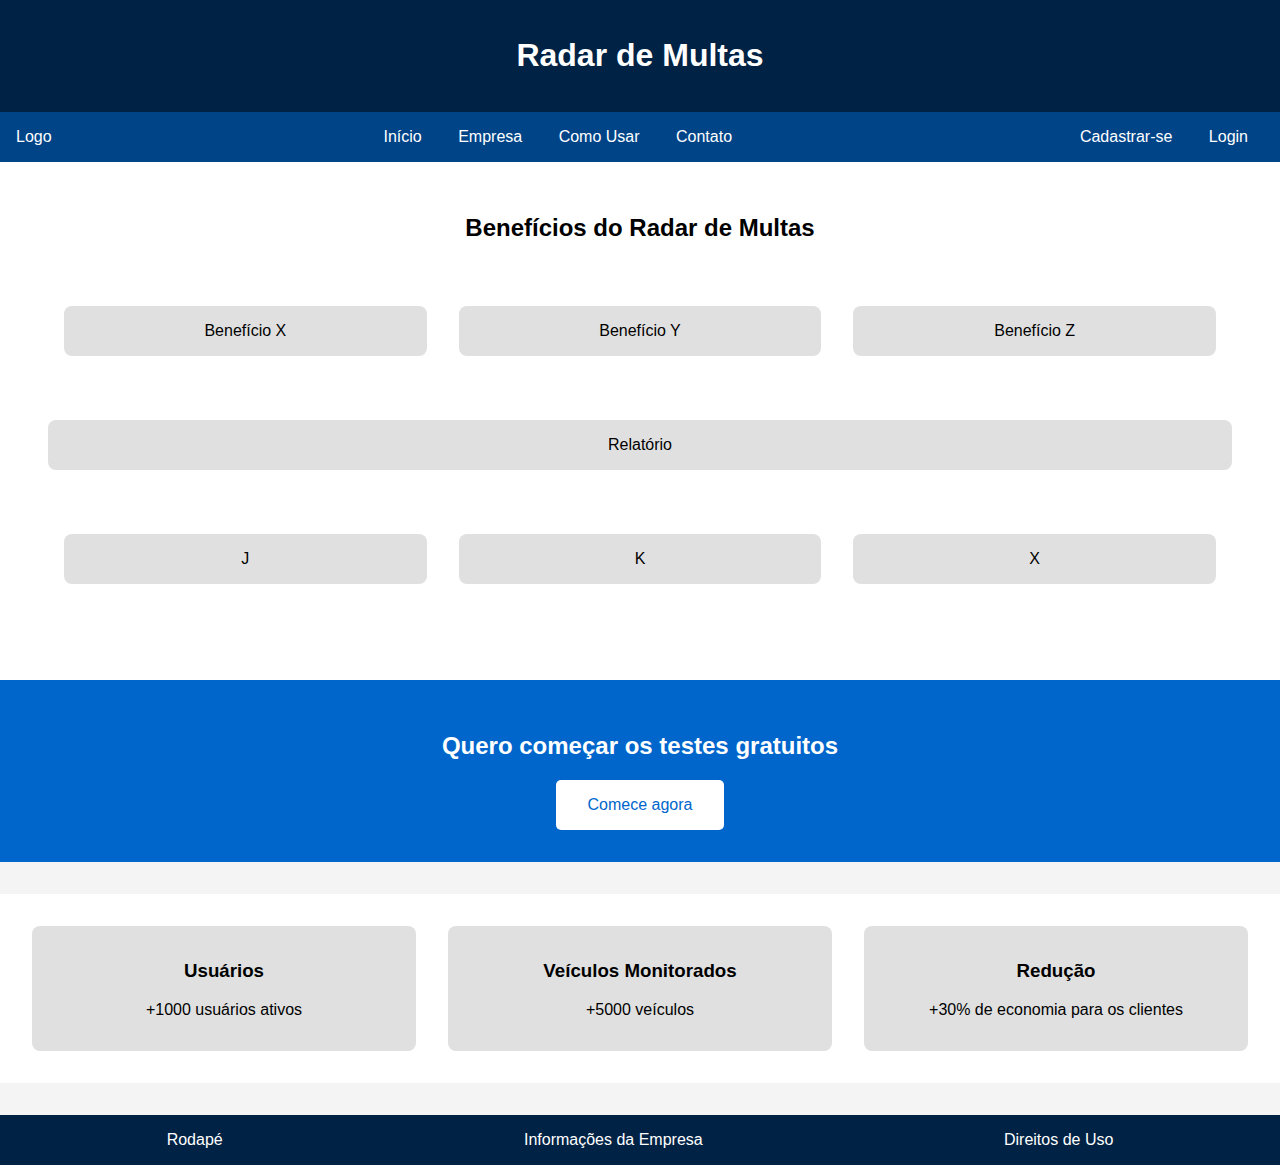
<file: index.html>
<!DOCTYPE html>
<html lang="pt-BR">

<head>
  <meta charset="UTF-8">
  <meta name="viewport" content="width=device-width, initial-scale=1.0">
  <link rel="stylesheet" href="style.css">
  <title>Radar de Multas - Benefícios e Relatórios</title>
  <style>

  </style>
</head>

<body>
  <header>
    <h1>Radar de Multas</h1>
  </header>

  <nav>
    <div>Logo</div>
    <div>
      <a href="#inicio">Início</a>
      <a href="#empresa">Empresa</a>
      <a href="#como-usar">Como Usar</a>
      <a href="#contato">Contato</a>
    </div>
    <div>
      <a href="#cadastro">Cadastrar-se</a>
      <a href="/login.html">Login</a>
    </div>
  </nav>

  <section class="hero">
    <h2>Benefícios do Radar de Multas</h2>
    <div class="benefits">
      <div class="benefit-box">Benefício X</div>
      <div class="benefit-box">Benefício Y</div>
      <div class="benefit-box">Benefício Z</div>
    </div>
    <div class="benefit-box">Relatório</div>
    <div class="benefits">
      <div class="benefit-box">J</div>
      <div class="benefit-box">K</div>
      <div class="benefit-box">X</div>
    </div>
  </section>

  <section class="cta">
    <h2>Quero começar os testes gratuitos</h2>
    <button>Comece agora</button>
  </section>

  <section class="history">
    <div class="info-box">
      <h3>Usuários</h3>
      <p>+1000 usuários ativos</p>
    </div>
    <div class="info-box">
      <h3>Veículos Monitorados</h3>
      <p>+5000 veículos</p>
    </div>
    <div class="info-box">
      <h3>Redução</h3>
      <p>+30% de economia para os clientes</p>
    </div>
  </section>

  <footer>
    <div class="footer-info">
      <div>Rodapé</div>
      <div>Informações da Empresa</div>
      <div>Direitos de Uso</div>
    </div>
  </footer>
</body>

</html>
</file>
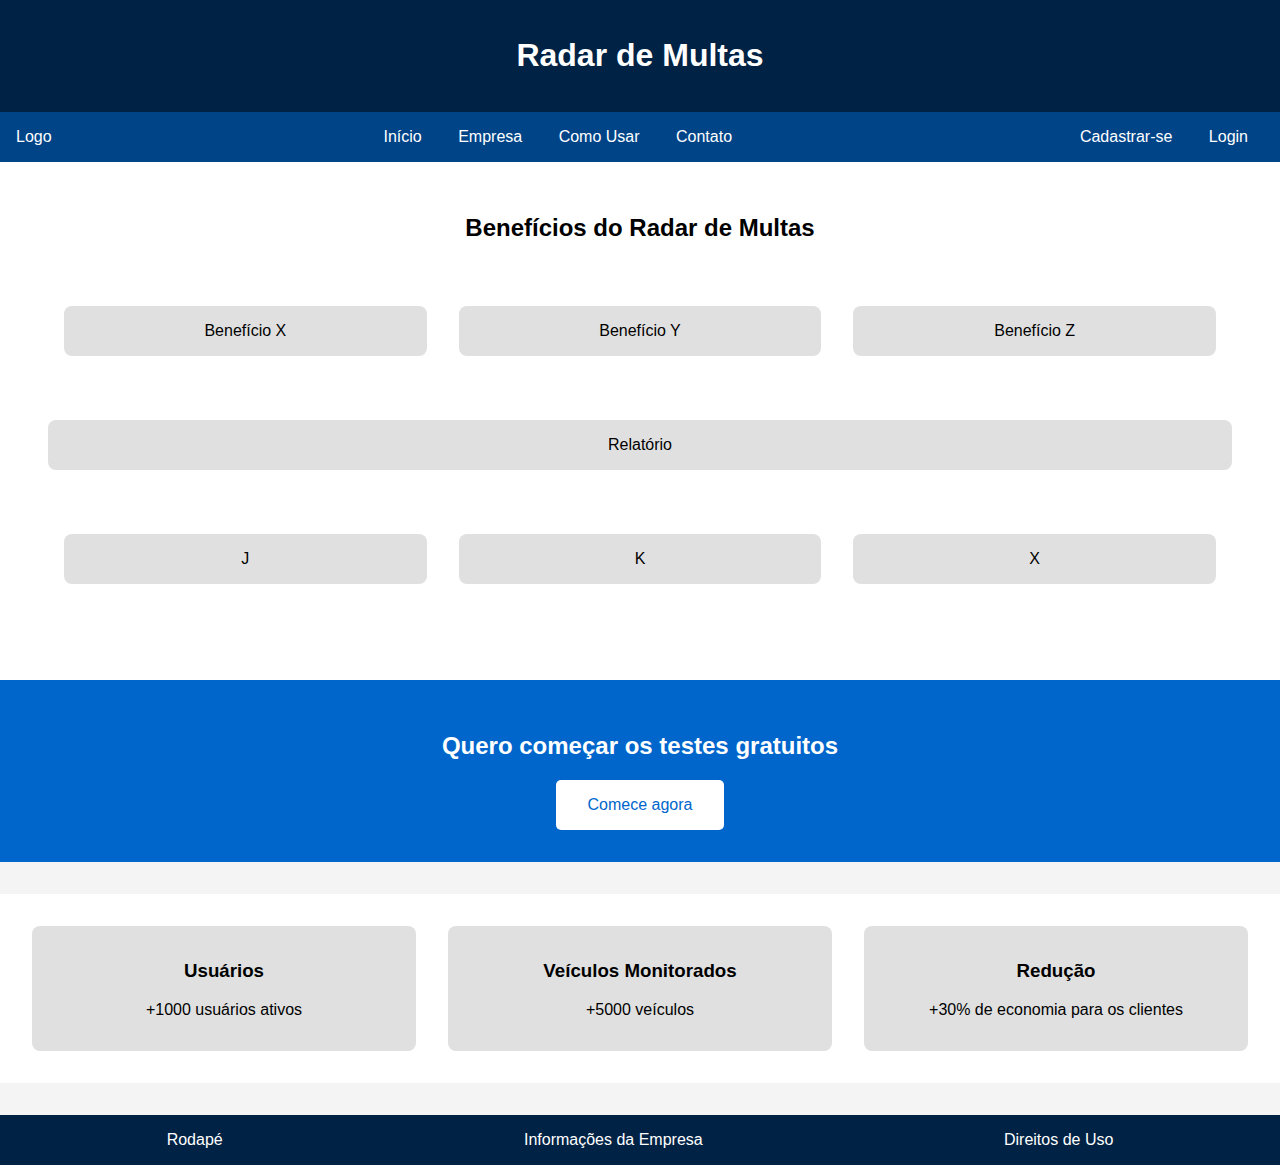
<file: henrique.html>
<!DOCTYPE html>
<html lang="pt-BR">
<head>
  <meta charset="UTF-8">
  <meta name="viewport" content="width=device-width, initial-scale=1.0">
  <title>Radar de Multas - Benefícios e Relatórios</title>
  <style>
    body {
      font-family: Arial, sans-serif;
      margin: 0;
      padding: 0;
      background-color: #f4f4f4;
    }
    header, footer {
      background-color: #002244;
      color: white;
      padding: 1em;
      text-align: center;
    }
    nav {
      display: flex;
      justify-content: space-between;
      align-items: center;
      padding: 1em;
      background-color: #004488;
      color: white;
    }
    nav a {
      color: white;
      text-decoration: none;
      margin: 0 1em;
    }
    .hero {
      text-align: center;
      padding: 2em;
      background-color: white;
    }
    .benefits, .history {
      display: flex;
      justify-content: space-around;
      flex-wrap: wrap;
      margin: 2em 0;
      padding: 1em;
      background-color: white;
    }
    .benefit-box, .info-box {
      background-color: #e0e0e0;
      margin: 1em;
      padding: 1em;
      border-radius: 8px;
      flex: 1 1 200px;
      text-align: center;
    }
    .cta {
      text-align: center;
      padding: 2em;
      background-color: #0066cc;
      color: white;
    }
    .cta button {
      padding: 1em 2em;
      background-color: white;
      color: #0066cc;
      border: none;
      border-radius: 5px;
      font-size: 1em;
      cursor: pointer;
    }
    .footer-info {
      display: flex;
      justify-content: space-around;
      flex-wrap: wrap;
    }
  </style>
</head>
<body>
  <header>
    <h1>Radar de Multas</h1>
  </header>

  <nav>
    <div>Logo</div>
    <div>
      <a href="#inicio">Início</a>
      <a href="#empresa">Empresa</a>
      <a href="#como-usar">Como Usar</a>
      <a href="#contato">Contato</a>
    </div>
    <div>
      <a href="#cadastro">Cadastrar-se</a>
      <a href="#login">Login</a>
    </div>
  </nav>

  <section class="hero">
    <h2>Benefícios do Radar de Multas</h2>
    <div class="benefits">
      <div class="benefit-box">Benefício X</div>
      <div class="benefit-box">Benefício Y</div>
      <div class="benefit-box">Benefício Z</div>
    </div>
    <div class="benefit-box">Relatório</div>
    <div class="benefits">
      <div class="benefit-box">J</div>
      <div class="benefit-box">K</div>
      <div class="benefit-box">X</div>
    </div>
  </section>

  <section class="cta">
    <h2>Quero começar os testes gratuitos</h2>
    <button>Comece agora</button>
  </section>

  <section class="history">
    <div class="info-box">
      <h3>Usuários</h3>
      <p>+1000 usuários ativos</p>
    </div>
    <div class="info-box">
      <h3>Veículos Monitorados</h3>
      <p>+5000 veículos</p>
    </div>
    <div class="info-box">
      <h3>Redução</h3>
      <p>+30% de economia para os clientes</p>
    </div>
  </section>

  <footer>
    <div class="footer-info">
      <div>Rodapé</div>
      <div>Informações da Empresa</div>
      <div>Direitos de Uso</div>
    </div>
  </footer>
</body>
</html>
</file>
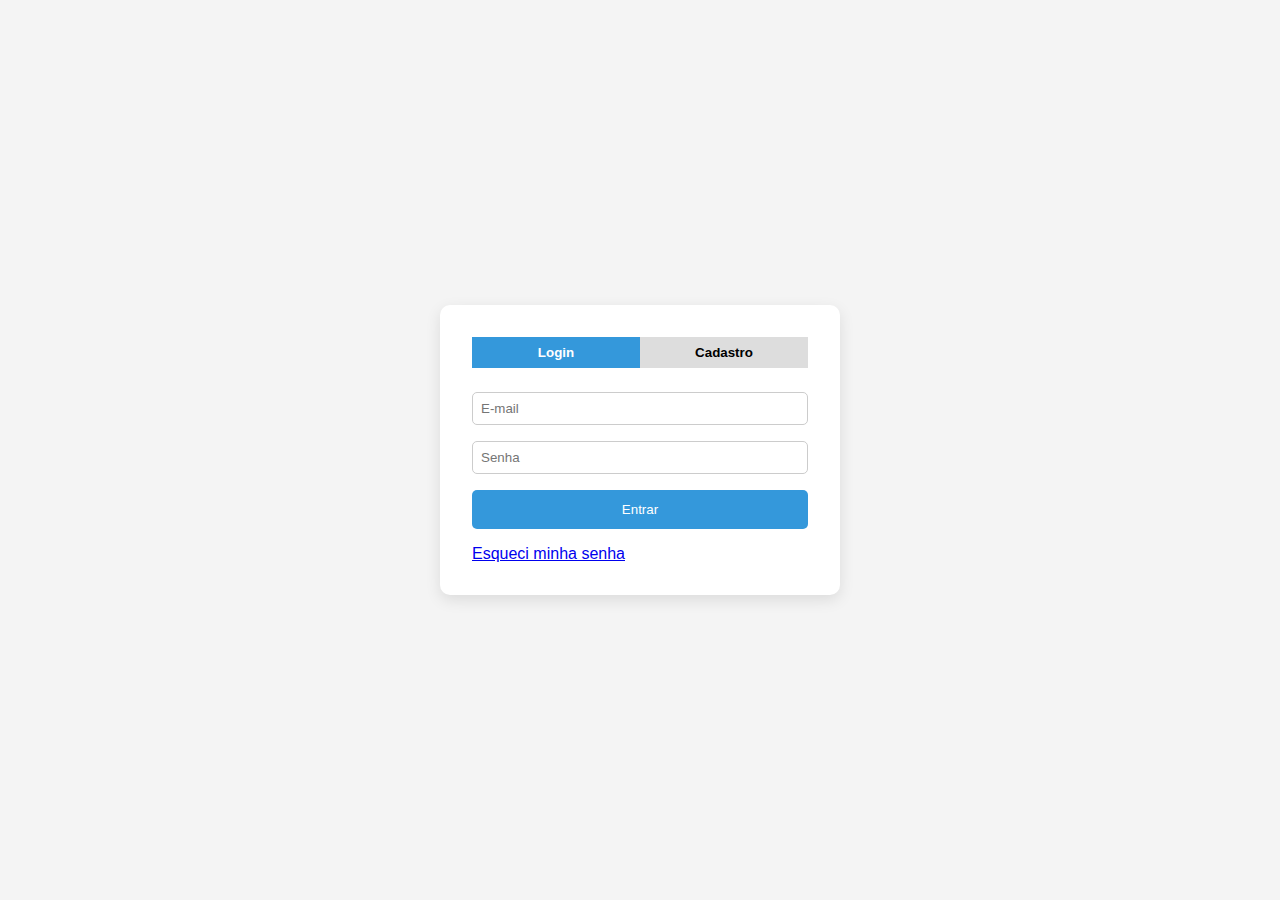
<file: login.html>
<!DOCTYPE html>
<html lang="pt-BR">

<head>
  <meta charset="UTF-8">
  <meta name="viewport" content="width=device-width, initial-scale=1">
  <title>Login | Radar de Multas</title>
  <style>
    * {
      box-sizing: border-box;
      font-family: Arial, sans-serif;
    }

    body {
      margin: 0;
      padding: 0;
      background: #f4f4f4;
      display: flex;
      justify-content: center;
      align-items: center;
      height: 100vh;
    }

    .container {
      background: white;
      padding: 2rem;
      border-radius: 10px;
      box-shadow: 0 5px 15px rgba(0, 0, 0, 0.1);
      width: 100%;
      max-width: 400px;
    }

    .tab-buttons {
      display: flex;
      justify-content: space-between;
      margin-bottom: 1.5rem;
    }

    .tab-buttons button {
      flex: 1;
      padding: 0.5rem;
      border: none;
      background: #ddd;
      cursor: pointer;
      font-weight: bold;
    }

    .tab-buttons button.active {
      background: #3498db;
      color: white;
    }

    form {
      display: none;
      flex-direction: column;
    }

    form.active {
      display: flex;
    }

    input {
      margin-bottom: 1rem;
      padding: 0.5rem;
      border: 1px solid #ccc;
      border-radius: 5px;
    }

    button[type="submit"] {
      background: #3498db;
      color: white;
      border: none;
      padding: 0.75rem;
      border-radius: 5px;
      cursor: pointer;
    }

    button[type="submit"]:hover {
      background: #2980b9;
    }

    .message {
      text-align: center;
      margin-top: 1rem;
      color: green;
    }

    .error {
      color: red;
    }

    #error,
    .error {
      color: red;
    }

    .success {
      color: green;
    }
  </style>
</head>

<body>

  <div class="container">
    <div class="tab-buttons">
      <button id="loginTab" class="active">Login</button>
      <button id="registerTab">Cadastro</button>
    </div>

    <form id="loginForm" class="active">
      <input type="email" id="loginEmail" placeholder="E-mail" required>
      <input type="password" id="loginPassword" placeholder="Senha" required>
      <button type="submit">Entrar</button>
      <div id="loginMessage" class="message"></div>
      <a href="recuperar-senha.html">Esqueci minha senha</a>
    </form>

    <form id="registerForm">
      <input type="text" id="registerName" placeholder="Nome completo" required>
      <input type="text" id="registerCnpj" placeholder="CNPJ (somente números)" required>
      <input type="email" id="registerEmail" placeholder="E-mail" required>
      <input type="password" id="registerPassword" placeholder="Senha" required>
      <input type="password" id="confirmPassword" placeholder="Confirmar senha" required>
      <button type="submit">Cadastrar</button>
      <div id="registerMessage" class="message"></div>
    </form>
  </div>

  <script>
    const loginTab = document.getElementById('loginTab');
    const registerTab = document.getElementById('registerTab');
    const loginForm = document.getElementById('loginForm');
    const registerForm = document.getElementById('registerForm');
    const loginMessage = document.getElementById('loginMessage');
    const registerMessage = document.getElementById('registerMessage');

    loginTab.addEventListener('click', () => {
      loginTab.classList.add('active');
      registerTab.classList.remove('active');
      loginForm.classList.add('active');
      registerForm.classList.remove('active');
      clearMessages();
    });

    registerTab.addEventListener('click', () => {
      registerTab.classList.add('active');
      loginTab.classList.remove('active');
      registerForm.classList.add('active');
      loginForm.classList.remove('active');
      clearMessages();
    });

    function clearMessages() {
      loginMessage.textContent = '';
      registerMessage.textContent = '';
      loginMessage.classList.remove('error');
      registerMessage.classList.remove('error');
    }

    // Cadastro
    registerForm.addEventListener('submit', async (e) => {
      e.preventDefault();

      const name = document.getElementById('registerName').value.trim();
      const email = document.getElementById('registerEmail').value.trim();
      const cnpj = document.getElementById('registerCnpj').value.trim().replace(/\D/g, '');
      const password = document.getElementById('registerPassword').value;
      const confirmPassword = document.getElementById('confirmPassword').value;

      if (!name || !email || !cnpj || !password || !confirmPassword) {
        registerMessage.textContent = 'Preencha todos os campos.';
        registerMessage.classList.add('error');
        return;
      }

      if (!/^\d{14}$/.test(cnpj)) {
        registerMessage.textContent = 'CNPJ inválido. Digite os 14 números sem pontuação.';
        registerMessage.classList.add('error');
        return;
      }

      if (password !== confirmPassword) {
        registerMessage.textContent = 'As senhas não coincidem.';
        registerMessage.classList.add('error');
        return;
      }

      try {
        const res = await fetch('http://localhost:5000/api/auth/register', {
          method: 'POST',
          headers: { 'Content-Type': 'application/json' },
          body: JSON.stringify({ name, email, cnpj, password })
        });

        const data = await res.json();

        if (data.error) {
          registerMessage.textContent = data.error;
          registerMessage.classList.add('error');
        } else {
          registerMessage.textContent = data.message || 'Cadastro realizado com sucesso!';
          registerMessage.classList.remove('error');
          registerForm.reset();
        }
      } catch (err) {
        registerMessage.textContent = 'Erro ao cadastrar. Tente novamente.';
        registerMessage.classList.add('error');
      }
    });

    // Login
    loginForm.addEventListener('submit', async (e) => {
      e.preventDefault();

      const email = document.getElementById('loginEmail').value.trim();
      const password = document.getElementById('loginPassword').value;

      if (!email || !password) {
        loginMessage.textContent = 'Informe e-mail e senha.';
        loginMessage.classList.add('error');
        return;
      }

      try {
        const res = await fetch('http://localhost:5000/api/auth/login', {
          method: 'POST',
          headers: { 'Content-Type': 'application/json' },
          body: JSON.stringify({ email, password })
        });

        const data = await res.json();

        if (data.error) {
          loginMessage.textContent = data.error;
          loginMessage.classList.add('error');
        } else {
          loginMessage.textContent = `Bem-vindo, ${data.name}!`;
          loginMessage.classList.remove('error');
          loginForm.reset();
        }
      } catch (err) {
        loginMessage.textContent = 'Erro ao fazer login.';
        loginMessage.classList.add('error');
      }
    });

    // Máscara de CNPJ
    const cnpjInput = document.getElementById('registerCnpj');
    cnpjInput.addEventListener('input', () => {
      let value = cnpjInput.value.replace(/\D/g, '');
      if (value.length > 14) value = value.slice(0, 14);

      let formatted = '';
      if (value.length > 12)
        formatted = value.replace(/^(\d{2})(\d{3})(\d{3})(\d{4})(\d{0,2})$/, "$1.$2.$3/$4-$5");
      else if (value.length > 8)
        formatted = value.replace(/^(\d{2})(\d{3})(\d{3})(\d{0,4})$/, "$1.$2.$3/$4");
      else if (value.length > 5)
        formatted = value.replace(/^(\d{2})(\d{3})(\d{0,3})$/, "$1.$2.$3");
      else if (value.length > 2)
        formatted = value.replace(/^(\d{2})(\d{0,3})$/, "$1.$2");
      else
        formatted = value;

      cnpjInput.value = formatted;
    });
  </script>

</body>

</html>
</file>
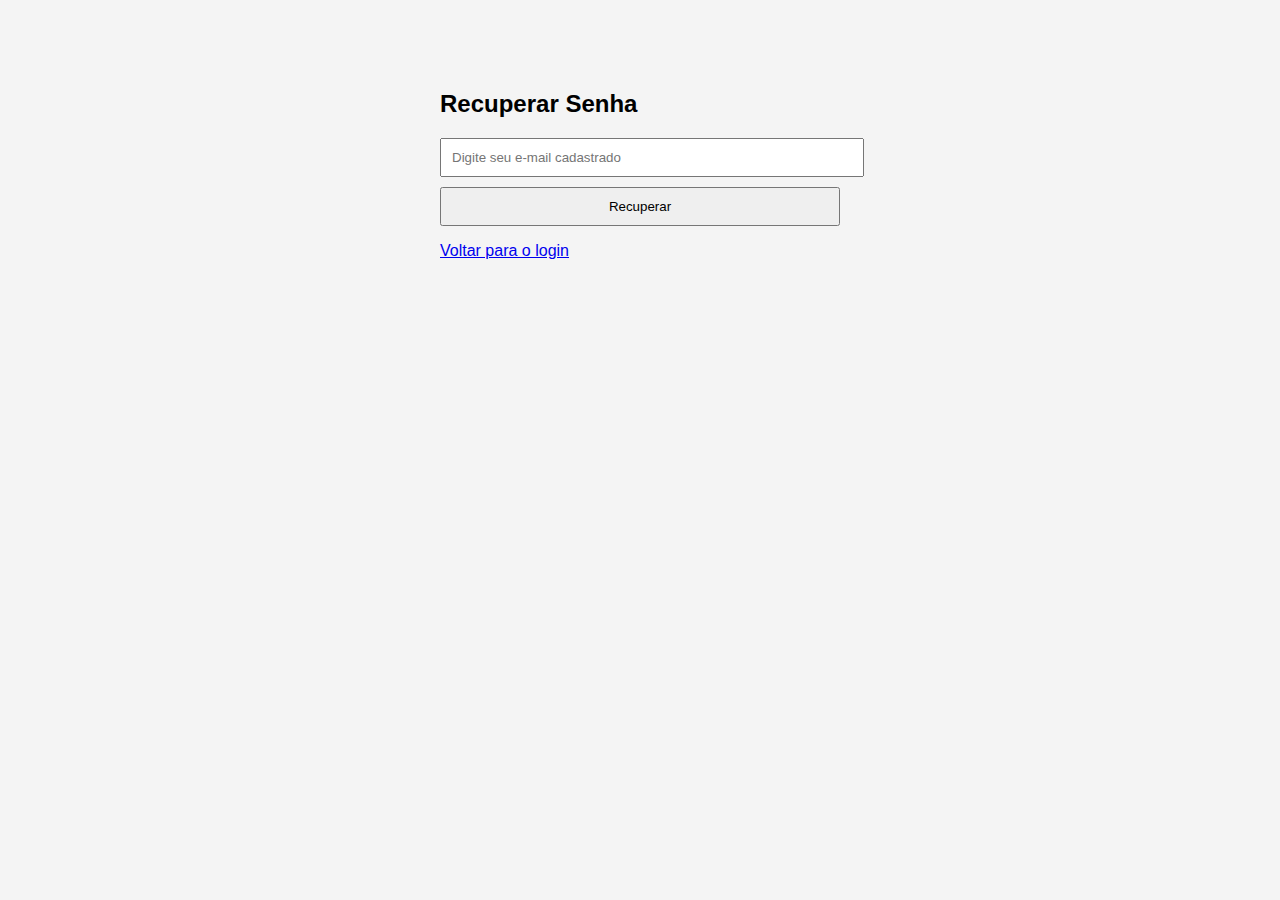
<file: recuperar-senha.html>
<!DOCTYPE html>
<html lang="pt-br">

<head>
    <meta charset="UTF-8">
    <title>Recuperar Senha</title>
    <link rel="stylesheet" href="style.css">
</head>

<body>
    <h2>Recuperar Senha</h2>

    <form id="recoverForm">
        <input type="email" id="recoverEmail" placeholder="Digite seu e-mail cadastrado" required>
        <button type="submit">Recuperar</button>
        <p id="recoverMessage"></p>
    </form>

    <a href="login.html">Voltar para o login</a>

    <script>
        const recoverForm = document.getElementById('recoverForm');
        const recoverMessage = document.getElementById('recoverMessage');

        recoverForm.addEventListener('submit', (e) => {
            e.preventDefault();

            const email = document.getElementById('recoverEmail').value.trim();

            if (!email) {
                recoverMessage.textContent = 'Digite seu e-mail.';
                recoverMessage.classList.add('error');
                return;
            }

            const userData = localStorage.getItem('user_' + email);

            if (userData) {
                recoverMessage.textContent = 'Enviamos um link de redefinição para seu e-mail (simulação).';
                recoverMessage.classList.remove('error');
                recoverMessage.classList.add('success');

                // Simula redirecionamento após 2s
                setTimeout(() => {
                    window.location.href = 'index.html';
                }, 2000);
            } else {
                recoverMessage.textContent = 'E-mail não encontrado.';
                recoverMessage.classList.add('error');
            }
        });
    </script>
    <style>
        body {
            font-family: Arial, sans-serif;
            max-width: 400px;
            margin: 50px auto;
            padding: 20px;
        }

        input,
        button {
            display: block;
            width: 100%;
            margin: 10px 0;
            padding: 10px;
        }

        .error {
            color: red;
        }

        .success {
            color: green;
        }
    </style>
</body>

</html>
</file>
<file: style.css>
body {
    font-family: Arial, sans-serif;
    margin: 0;
    padding: 0;
    background-color: #f4f4f4;
  }
  header, footer {
    background-color: #002244;
    color: white;
    padding: 1em;
    text-align: center;
  }
  nav {
    display: flex;
    justify-content: space-between;
    align-items: center;
    padding: 1em;
    background-color: #004488;
    color: white;
  }
  nav a {
    color: white;
    text-decoration: none;
    margin: 0 1em;
  }
  .hero {
    text-align: center;
    padding: 2em;
    background-color: white;
  }
  .benefits, .history {
    display: flex;
    justify-content: space-around;
    flex-wrap: wrap;
    margin: 2em 0;
    padding: 1em;
    background-color: white;
  }
  .benefit-box, .info-box {
    background-color: #e0e0e0;
    margin: 1em;
    padding: 1em;
    border-radius: 8px;
    flex: 1 1 200px;
    text-align: center;
  }
  .cta {
    text-align: center;
    padding: 2em;
    background-color: #0066cc;
    color: white;
  }
  .cta button {
    padding: 1em 2em;
    background-color: white;
    color: #0066cc;
    border: none;
    border-radius: 5px;
    font-size: 1em;
    cursor: pointer;
  }
  .footer-info {
    display: flex;
    justify-content: space-around;
    flex-wrap: wrap;
  }
</file>
